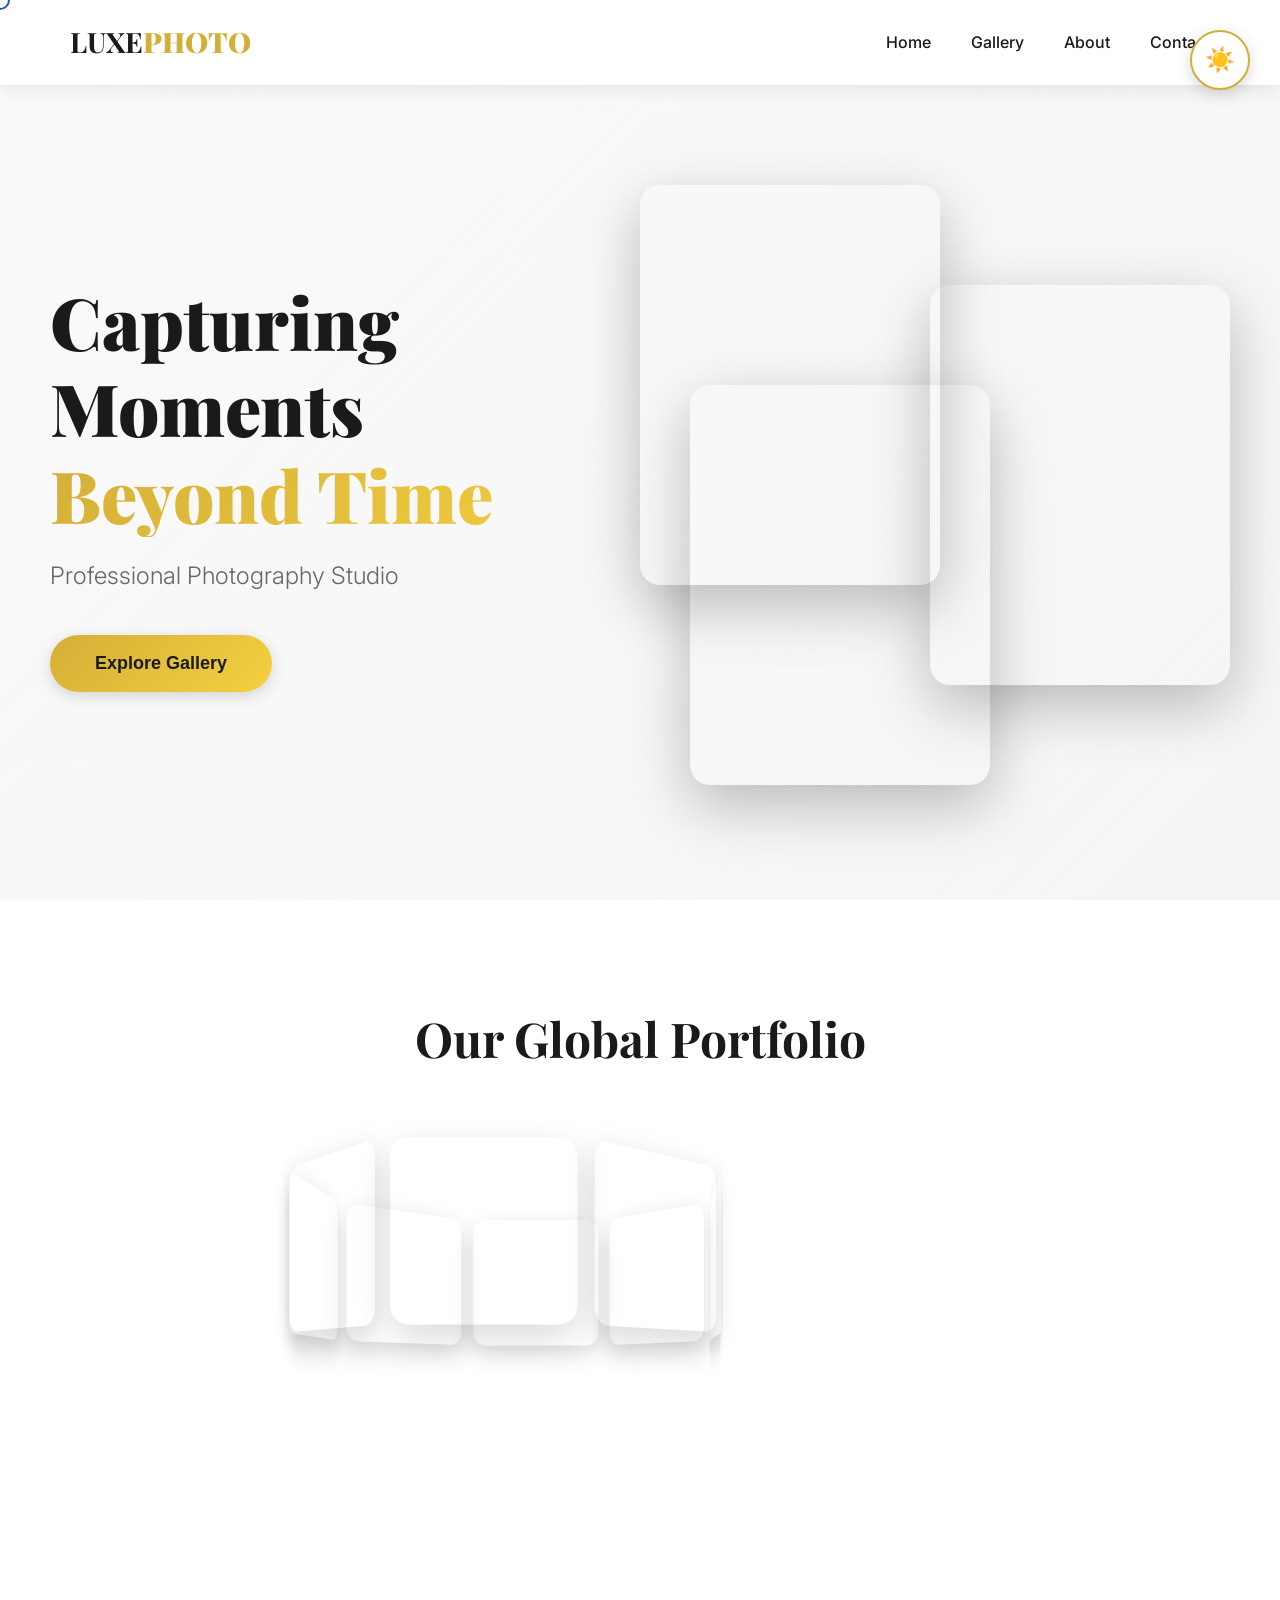
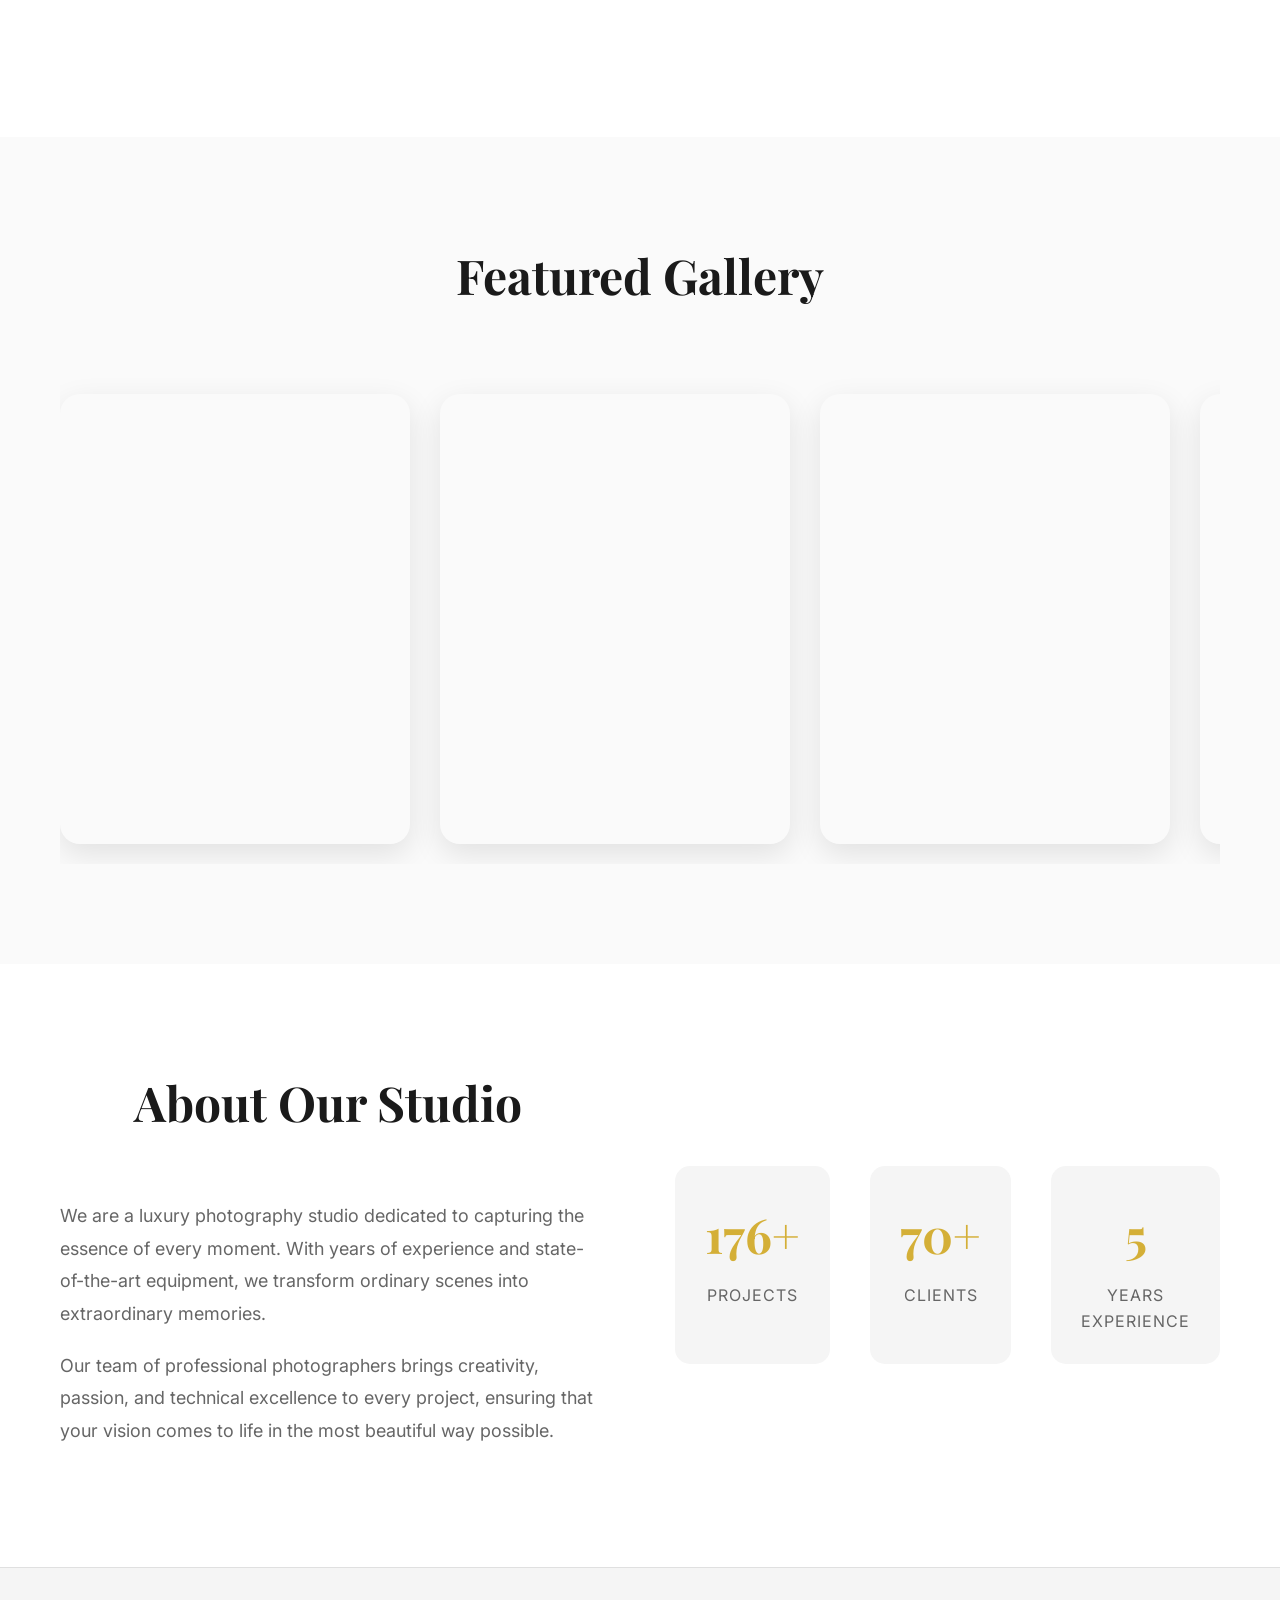
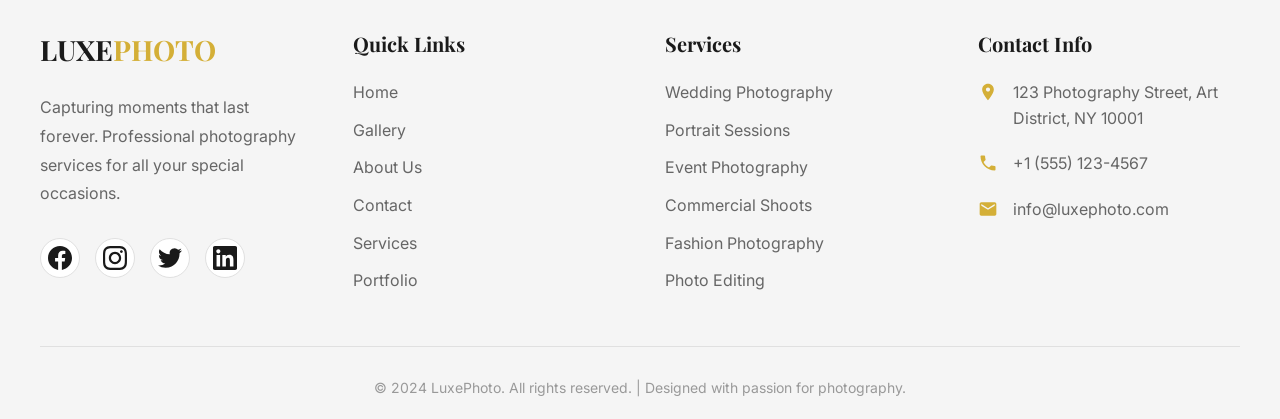
<file: index.html>
<!DOCTYPE html>
<html lang="en">
<head>
    <meta charset="UTF-8">
    <meta name="viewport" content="width=device-width, initial-scale=1.0">
    <title>Luxury Photography Studio</title>
    <link rel="stylesheet" href="styles.css">
    <link rel="preconnect" href="https://fonts.googleapis.com">
    <link rel="preconnect" href="https://fonts.gstatic.com" crossorigin>
    <link href="https://fonts.googleapis.com/css2?family=Playfair+Display:wght@400;600;700;900&family=Inter:wght@300;400;500;600;700&family=Cormorant+Garamond:wght@300;400;600;700&display=swap" rel="stylesheet">
</head>
<body class="light-mode">
    <!-- Custom Cursor -->
    <div class="custom-cursor"></div>
    <div class="cursor-particles"></div>
    <!-- Theme Toggle -->
    <div class="theme-toggle">
        <button id="themeBtn" class="theme-btn" aria-label="Toggle theme">
            <span class="sun-icon">☀️</span>
            <span class="moon-icon">🌙</span>
        </button>
    </div>

    <!-- Navigation -->
    <nav class="navbar">
        <div class="nav-container">
            <div class="logo">
                <h1>LUXE<span>PHOTO</span></h1>
            </div>
            <ul class="nav-menu">
                <li><a href="#home">Home</a></li>
                <li><a href="#gallery">Gallery</a></li>
                <li><a href="#about">About</a></li>
                <li><a href="contact.html">Contact</a></li>
            </ul>
        </div>
    </nav>

    <!-- Hero Section -->
    <section id="home" class="hero">
        <div class="hero-content">
            <h1 class="hero-title">
                <span class="title-line">Capturing</span>
                <span class="title-line">Moments</span>
                <span class="title-line highlight">Beyond Time</span>
            </h1>
            <p class="hero-subtitle">Professional Photography Studio</p>
            <button class="cta-button">Explore Gallery</button>
        </div>
        <div class="hero-images">
            <div class="floating-image img-1"></div>
            <div class="floating-image img-2"></div>
            <div class="floating-image img-3"></div>
        </div>
    </section>

    <!-- Globe Animation Section -->
    <section class="globe-section">
        <div class="globe-container">
            <h2 class="section-title">Our Global Portfolio</h2>
            <div class="globe-wrapper">
                <div class="globe">
                    <div class="globe-photo photo-1"></div>
                    <div class="globe-photo photo-2"></div>
                    <div class="globe-photo photo-3"></div>
                    <div class="globe-photo photo-4"></div>
                    <div class="globe-photo photo-5"></div>
                    <div class="globe-photo photo-6"></div>
                    <div class="globe-photo photo-7"></div>
                    <div class="globe-photo photo-8"></div>
                </div>
            </div>
        </div>
    </section>

    <!-- Gallery Section with Background Slideshow -->
    <section id="gallery" class="gallery-section">
        <div class="gallery-background-slideshow">
            <div class="bg-slide active"></div>
            <div class="bg-slide"></div>
            <div class="bg-slide"></div>
            <div class="bg-slide"></div>
        </div>
        <div class="container">
            <h2 class="section-title">Featured Gallery</h2>
            <div class="gallery-slider-container">
                <div class="gallery-slider">
                    <div class="gallery-item slide-left" data-category="portrait">
                        <div class="gallery-image"></div>
                        <div class="gallery-overlay">
                            <h3>Portrait Excellence</h3>
                            <p>Professional Portraits</p>
                        </div>
                    </div>
                    <div class="gallery-item slide-right" data-category="nature">
                        <div class="gallery-image"></div>
                        <div class="gallery-overlay">
                            <h3>Nature's Beauty</h3>
                            <p>Landscape Photography</p>
                        </div>
                    </div>
                    <div class="gallery-item slide-left" data-category="wedding">
                        <div class="gallery-image"></div>
                        <div class="gallery-overlay">
                            <h3>Wedding Moments</h3>
                            <p>Special Events</p>
                        </div>
                    </div>
                    <div class="gallery-item slide-right" data-category="fashion">
                        <div class="gallery-image"></div>
                        <div class="gallery-overlay">
                            <h3>Fashion Forward</h3>
                            <p>Editorial Shoots</p>
                        </div>
                    </div>
                    <div class="gallery-item slide-left" data-category="architecture">
                        <div class="gallery-image"></div>
                        <div class="gallery-overlay">
                            <h3>Urban Architecture</h3>
                            <p>Cityscapes</p>
                        </div>
                    </div>
                    <div class="gallery-item slide-right" data-category="travel">
                        <div class="gallery-image"></div>
                        <div class="gallery-overlay">
                            <h3>Travel Stories</h3>
                            <p>Adventure Photography</p>
                        </div>
                    </div>
                    <!-- Duplicate items for seamless loop -->
                    <div class="gallery-item slide-left" data-category="portrait">
                        <div class="gallery-image"></div>
                        <div class="gallery-overlay">
                            <h3>Portrait Excellence</h3>
                            <p>Professional Portraits</p>
                        </div>
                    </div>
                    <div class="gallery-item slide-right" data-category="nature">
                        <div class="gallery-image"></div>
                        <div class="gallery-overlay">
                            <h3>Nature's Beauty</h3>
                            <p>Landscape Photography</p>
                        </div>
                    </div>
                </div>
            </div>
        </div>
    </section>

    <!-- About Section -->
    <section id="about" class="about-section">
        <div class="container">
            <div class="about-content">
                <div class="about-text">
                    <h2 class="section-title">About Our Studio</h2>
                    <p>We are a luxury photography studio dedicated to capturing the essence of every moment. With years of experience and state-of-the-art equipment, we transform ordinary scenes into extraordinary memories.</p>
                    <p>Our team of professional photographers brings creativity, passion, and technical excellence to every project, ensuring that your vision comes to life in the most beautiful way possible.</p>
                </div>
                <div class="about-stats">
                    <div class="stat-item">
                        <div class="stat-number" data-target="500">0</div>
                        <div class="stat-label">Projects</div>
                    </div>
                    <div class="stat-item">
                        <div class="stat-number" data-target="200">0</div>
                        <div class="stat-label">Clients</div>
                    </div>
                    <div class="stat-item">
                        <div class="stat-number" data-target="15">0</div>
                        <div class="stat-label">Years Experience</div>
                    </div>
                </div>
            </div>
        </div>
    </section>

    <!-- Footer -->
    <div id="footer-container"></div>

    <script src="script.js"></script>
</body>
</html>
</file>
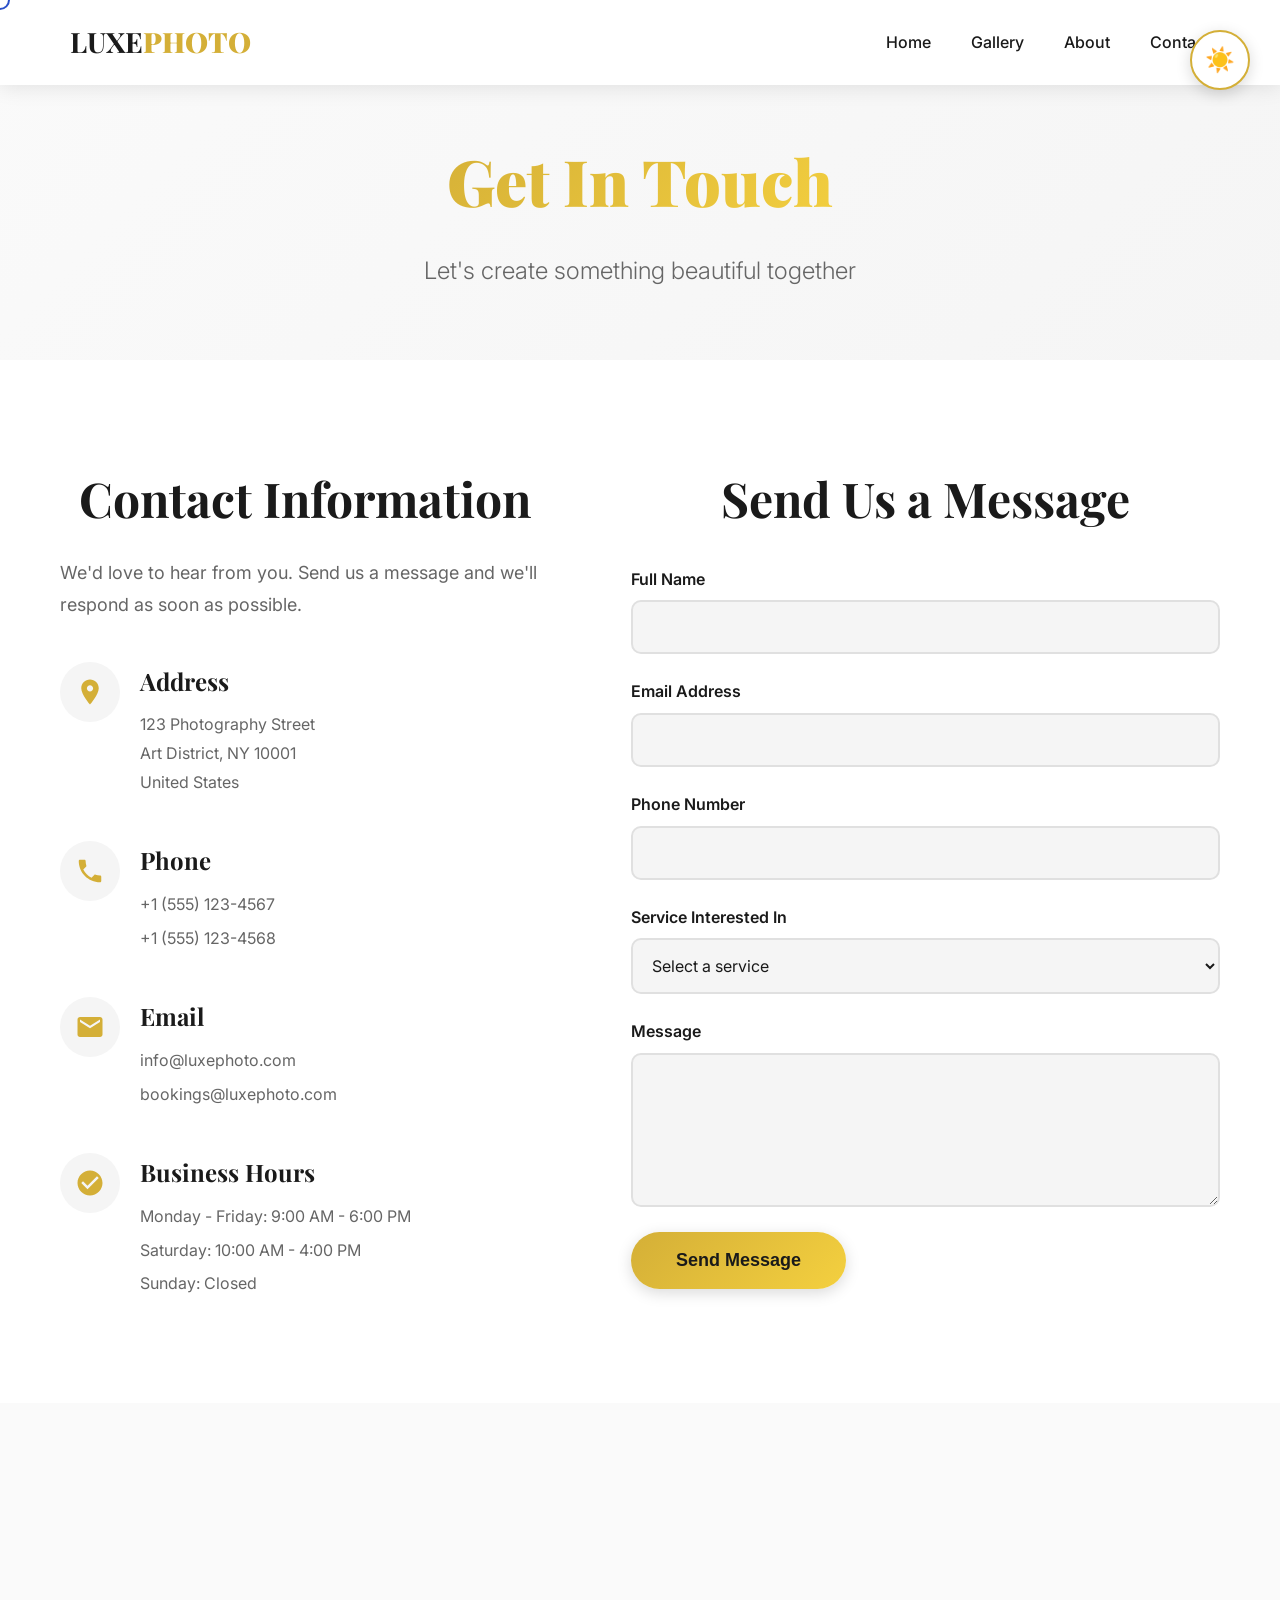
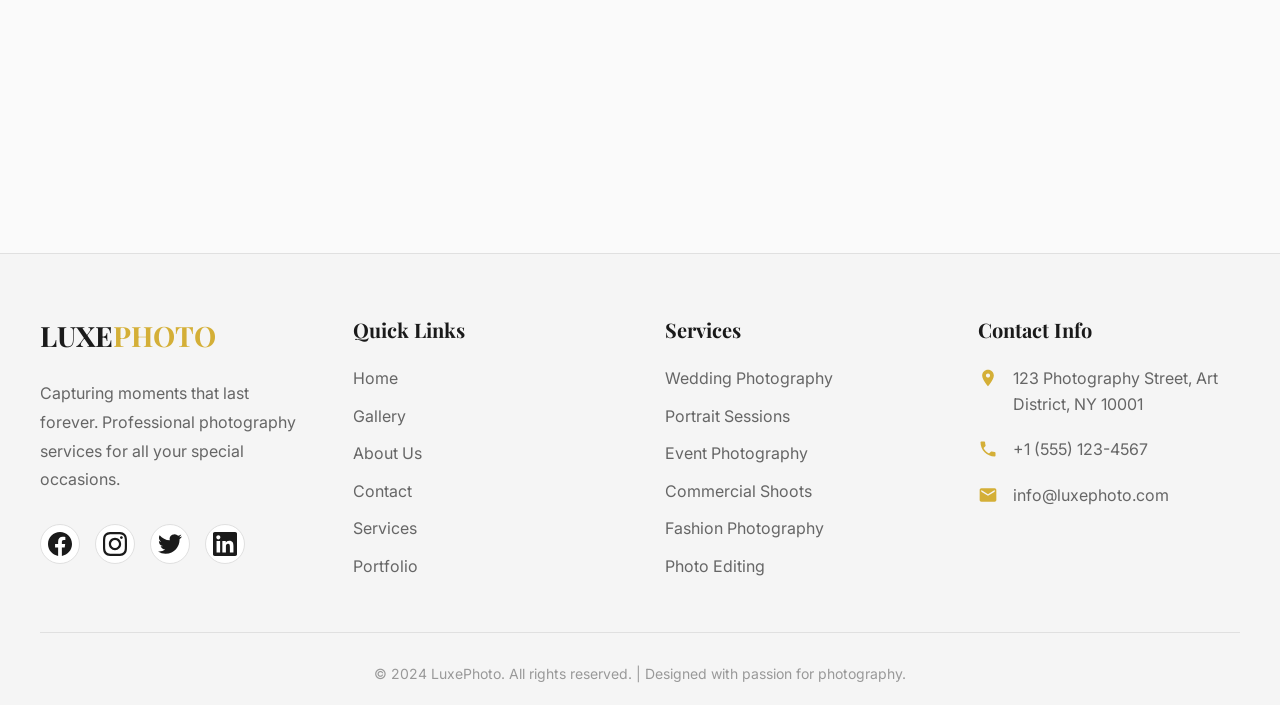
<file: contact.html>
<!DOCTYPE html>
<html lang="en">
<head>
    <meta charset="UTF-8">
    <meta name="viewport" content="width=device-width, initial-scale=1.0">
    <title>Contact Us - Luxury Photography Studio</title>
    <link rel="stylesheet" href="styles.css">
    <link rel="preconnect" href="https://fonts.googleapis.com">
    <link rel="preconnect" href="https://fonts.gstatic.com" crossorigin>
    <link href="https://fonts.googleapis.com/css2?family=Playfair+Display:wght@400;600;700;900&family=Inter:wght@300;400;500;600;700&family=Cormorant+Garamond:wght@300;400;600;700&display=swap" rel="stylesheet">
</head>
<body class="light-mode">
    <!-- Custom Cursor -->
    <div class="custom-cursor"></div>
    <div class="cursor-particles"></div>

    <!-- Theme Toggle -->
    <div class="theme-toggle">
        <button id="themeBtn" class="theme-btn" aria-label="Toggle theme">
            <span class="sun-icon">☀️</span>
            <span class="moon-icon">🌙</span>
        </button>
    </div>

    <!-- Navigation -->
    <nav class="navbar">
        <div class="nav-container">
            <div class="logo">
                <h1><a href="index.html" style="text-decoration: none; color: inherit;">LUXE<span>PHOTO</span></a></h1>
            </div>
            <ul class="nav-menu">
                <li><a href="index.html#home">Home</a></li>
                <li><a href="index.html#gallery">Gallery</a></li>
                <li><a href="index.html#about">About</a></li>
                <li><a href="contact.html">Contact</a></li>
            </ul>
        </div>
    </nav>

    <!-- Contact Hero Section -->
    <section class="contact-hero">
        <div class="contact-hero-content">
            <h1 class="contact-title">Get In Touch</h1>
            <p class="contact-subtitle">Let's create something beautiful together</p>
        </div>
    </section>

    <!-- Contact Section -->
    <section class="contact-section">
        <div class="container">
            <div class="contact-wrapper">
                <div class="contact-info">
                    <h2 class="section-title">Contact Information</h2>
                    <p class="contact-description">We'd love to hear from you. Send us a message and we'll respond as soon as possible.</p>
                    
                    <div class="contact-details">
                        <div class="contact-detail-item">
                            <div class="contact-icon">
                                <svg width="30" height="30" viewBox="0 0 24 24" fill="currentColor">
                                    <path d="M12 2C8.13 2 5 5.13 5 9c0 5.25 7 13 7 13s7-7.75 7-13c0-3.87-3.13-7-7-7zm0 9.5c-1.38 0-2.5-1.12-2.5-2.5s1.12-2.5 2.5-2.5 2.5 1.12 2.5 2.5-1.12 2.5-2.5 2.5z"/>
                                </svg>
                            </div>
                            <div class="contact-text">
                                <h3>Address</h3>
                                <p>123 Photography Street<br>Art District, NY 10001<br>United States</p>
                            </div>
                        </div>

                        <div class="contact-detail-item">
                            <div class="contact-icon">
                                <svg width="30" height="30" viewBox="0 0 24 24" fill="currentColor">
                                    <path d="M6.62 10.79c1.44 2.83 3.76 5.14 6.59 6.59l2.2-2.2c.27-.27.67-.36 1.02-.24 1.12.37 2.33.57 3.57.57.55 0 1 .45 1 1V20c0 .55-.45 1-1 1-9.39 0-17-7.61-17-17 0-.55.45-1 1-1h3.5c.55 0 1 .45 1 1 0 1.25.2 2.45.57 3.57.11.35.03.74-.25 1.02l-2.2 2.2z"/>
                                </svg>
                            </div>
                            <div class="contact-text">
                                <h3>Phone</h3>
                                <p>+1 (555) 123-4567</p>
                                <p>+1 (555) 123-4568</p>
                            </div>
                        </div>

                        <div class="contact-detail-item">
                            <div class="contact-icon">
                                <svg width="30" height="30" viewBox="0 0 24 24" fill="currentColor">
                                    <path d="M20 4H4c-1.1 0-1.99.9-1.99 2L2 18c0 1.1.9 2 2 2h16c1.1 0 2-.9 2-2V6c0-1.1-.9-2-2-2zm0 4l-8 5-8-5V6l8 5 8-5v2z"/>
                                </svg>
                            </div>
                            <div class="contact-text">
                                <h3>Email</h3>
                                <p>info@luxephoto.com</p>
                                <p>bookings@luxephoto.com</p>
                            </div>
                        </div>

                        <div class="contact-detail-item">
                            <div class="contact-icon">
                                <svg width="30" height="30" viewBox="0 0 24 24" fill="currentColor">
                                    <path d="M12 2C6.48 2 2 6.48 2 12s4.48 10 10 10 10-4.48 10-10S17.52 2 12 2zm-2 15l-5-5 1.41-1.41L10 14.17l7.59-7.59L19 8l-9 9z"/>
                                </svg>
                            </div>
                            <div class="contact-text">
                                <h3>Business Hours</h3>
                                <p>Monday - Friday: 9:00 AM - 6:00 PM</p>
                                <p>Saturday: 10:00 AM - 4:00 PM</p>
                                <p>Sunday: Closed</p>
                            </div>
                        </div>
                    </div>
                </div>

                <div class="contact-form-wrapper">
                    <h2 class="section-title">Send Us a Message</h2>
                    <form class="contact-form" id="contactForm">
                        <div class="form-group">
                            <label for="name">Full Name</label>
                            <input type="text" id="name" name="name" required>
                        </div>

                        <div class="form-group">
                            <label for="email">Email Address</label>
                            <input type="email" id="email" name="email" required>
                        </div>

                        <div class="form-group">
                            <label for="phone">Phone Number</label>
                            <input type="tel" id="phone" name="phone">
                        </div>

                        <div class="form-group">
                            <label for="service">Service Interested In</label>
                            <select id="service" name="service" required>
                                <option value="">Select a service</option>
                                <option value="wedding">Wedding Photography</option>
                                <option value="portrait">Portrait Session</option>
                                <option value="event">Event Photography</option>
                                <option value="commercial">Commercial Shoot</option>
                                <option value="fashion">Fashion Photography</option>
                                <option value="other">Other</option>
                            </select>
                        </div>

                        <div class="form-group">
                            <label for="message">Message</label>
                            <textarea id="message" name="message" rows="6" required></textarea>
                        </div>

                        <button type="submit" class="submit-button">Send Message</button>
                    </form>
                </div>
            </div>
        </div>
    </section>

    <!-- Map Section -->
    <section class="map-section">
        <div class="map-container">
            <iframe src="https://www.google.com/maps/embed?pb=!1m18!1m12!1m3!1d3022.184132576576!2d-73.98811768459388!3d40.74844097932781!2m3!1f0!2f0!3f0!3m2!1i1024!2i768!4f13.1!3m3!1m2!1s0x89c259a9b3117469%3A0xd134e199a405a163!2sEmpire%20State%20Building!5e0!3m2!1sen!2sus!4v1234567890123!5m2!1sen!2sus" 
                    width="100%" 
                    height="450" 
                    style="border:0;" 
                    allowfullscreen="" 
                    loading="lazy" 
                    referrerpolicy="no-referrer-when-downgrade">
            </iframe>
        </div>
    </section>

    <!-- Footer -->
    <div id="footer-container"></div>

    <script src="script.js"></script>
    <script>
        // Contact form handling
        document.getElementById('contactForm').addEventListener('submit', function(e) {
            e.preventDefault();
            alert('Thank you for your message! We will get back to you soon.');
            this.reset();
        });
    </script>
</body>
</html>
</file>
<file: styles.css>
/* ===== CSS Variables ===== */
:root {
    /* Light Mode Colors */
    --bg-primary: #fafafa;
    --bg-secondary: #ffffff;
    --bg-tertiary: #f5f5f5;
    --text-primary: #1a1a1a;
    --text-secondary: #666666;
    --text-tertiary: #999999;
    --accent-gold: #d4af37;
    --accent-gold-dark: #b8941f;
    --accent-gold-light: #e8d89f;
    --border-color: #e0e0e0;
    --shadow-light: rgba(0, 0, 0, 0.1);
    --shadow-medium: rgba(0, 0, 0, 0.15);
    --shadow-heavy: rgba(0, 0, 0, 0.25);
    --gradient-primary: linear-gradient(135deg, #667eea 0%, #764ba2 100%);
    --gradient-gold: linear-gradient(135deg, #d4af37 0%, #f4d03f 100%);
}

.dark-mode {
    /* Dark Mode Colors */
    --bg-primary: #0a0a0a;
    --bg-secondary: #1a1a1a;
    --bg-tertiary: #252525;
    --text-primary: #ffffff;
    --text-secondary: #cccccc;
    --text-tertiary: #999999;
    --border-color: #333333;
    --shadow-light: rgba(0, 0, 0, 0.3);
    --shadow-medium: rgba(0, 0, 0, 0.5);
    --shadow-heavy: rgba(0, 0, 0, 0.7);
}

/* ===== Reset & Base Styles ===== */
* {
    margin: 0;
    padding: 0;
    box-sizing: border-box;
}

html {
    scroll-behavior: smooth;
}

body {
    font-family: 'Inter', sans-serif;
    background-color: var(--bg-primary);
    color: var(--text-primary);
    line-height: 1.6;
    overflow-x: hidden;
    transition: background-color 0.3s ease, color 0.3s ease;
    cursor: none; /* Hide default cursor for custom cursor */
}

/* ===== Custom Cursor ===== */
.custom-cursor {
    width: 20px;
    height: 20px;
    border: 2px solid var(--accent-gold);
    border-radius: 50%;
    position: fixed;
    pointer-events: none;
    z-index: 9999;
    transition: transform 0.1s ease, width 0.3s ease, height 0.3s ease;
    transform: translate(-50%, -50%);
    mix-blend-mode: difference;
}

.custom-cursor.hover {
    width: 60px;
    height: 60px;
    background: rgba(212, 175, 55, 0.2);
}

.cursor-particles {
    position: fixed;
    pointer-events: none;
    z-index: 9998;
    width: 100%;
    height: 100%;
    top: 0;
    left: 0;
}

.container {
    max-width: 1200px;
    margin: 0 auto;
    padding: 0 20px;
}

/* ===== Theme Toggle ===== */
.theme-toggle {
    position: fixed;
    top: 30px;
    right: 30px;
    z-index: 1000;
}

.theme-btn {
    width: 60px;
    height: 60px;
    border-radius: 50%;
    border: 2px solid var(--accent-gold);
    background: var(--bg-secondary);
    cursor: pointer;
    display: flex;
    align-items: center;
    justify-content: center;
    font-size: 24px;
    transition: all 0.3s ease;
    box-shadow: 0 4px 15px var(--shadow-medium);
    position: relative;
    overflow: hidden;
}

.theme-btn:hover {
    transform: scale(1.1);
    box-shadow: 0 6px 20px var(--shadow-heavy);
}

.theme-btn .sun-icon,
.theme-btn .moon-icon {
    position: absolute;
    transition: opacity 0.3s ease, transform 0.3s ease;
}

.dark-mode .sun-icon {
    opacity: 0;
    transform: rotate(90deg);
}

.light-mode .moon-icon {
    opacity: 0;
    transform: rotate(-90deg);
}

.dark-mode .moon-icon {
    opacity: 1;
    transform: rotate(0deg);
}

.light-mode .sun-icon {
    opacity: 1;
    transform: rotate(0deg);
}

/* ===== Navigation ===== */
.navbar {
    position: fixed;
    top: 0;
    width: 100%;
    background: rgba(255, 255, 255, 0.95);
    backdrop-filter: blur(10px);
    box-shadow: 0 2px 20px var(--shadow-light);
    z-index: 999;
    transition: all 0.3s ease;
}

.dark-mode .navbar {
    background: rgba(26, 26, 26, 0.95);
}

.nav-container {
    max-width: 1200px;
    margin: 0 auto;
    padding: 20px 30px;
    display: flex;
    justify-content: space-between;
    align-items: center;
}

.logo h1 {
    font-family: 'Playfair Display', serif;
    font-size: 28px;
    font-weight: 700;
    color: var(--text-primary);
}

.logo span {
    color: var(--accent-gold);
    font-weight: 900;
}

.nav-menu {
    display: flex;
    list-style: none;
    gap: 40px;
}

.nav-menu a {
    text-decoration: none;
    color: var(--text-primary);
    font-weight: 500;
    font-size: 16px;
    position: relative;
    transition: color 0.3s ease;
}

.nav-menu a::after {
    content: '';
    position: absolute;
    bottom: -5px;
    left: 0;
    width: 0;
    height: 2px;
    background: var(--accent-gold);
    transition: width 0.3s ease;
}

.nav-menu a:hover {
    color: var(--accent-gold);
}

.nav-menu a:hover::after {
    width: 100%;
}

/* ===== Hero Section ===== */
.hero {
    min-height: 100vh;
    display: flex;
    align-items: center;
    justify-content: space-between;
    padding: 120px 50px 50px;
    position: relative;
    overflow: hidden;
    background: linear-gradient(135deg, var(--bg-primary) 0%, var(--bg-tertiary) 100%);
}

.hero-content {
    flex: 1;
    max-width: 600px;
    z-index: 2;
    animation: fadeInUp 1s ease;
}

.hero-title {
    font-family: 'Playfair Display', serif;
    font-size: 72px;
    font-weight: 900;
    line-height: 1.2;
    margin-bottom: 20px;
}

.title-line {
    display: block;
    animation: slideInLeft 0.8s ease forwards;
    opacity: 0;
}

.title-line:nth-child(1) {
    animation-delay: 0.2s;
}

.title-line:nth-child(2) {
    animation-delay: 0.4s;
}

.title-line:nth-child(3) {
    animation-delay: 0.6s;
}

.highlight {
    background: var(--gradient-gold);
    -webkit-background-clip: text;
    -webkit-text-fill-color: transparent;
    background-clip: text;
}

.hero-subtitle {
    font-size: 24px;
    color: var(--text-secondary);
    margin-bottom: 40px;
    font-weight: 300;
    animation: fadeIn 1s ease 0.8s forwards;
    opacity: 0;
}

.cta-button {
    padding: 18px 45px;
    font-size: 18px;
    font-weight: 600;
    background: var(--gradient-gold);
    color: #1a1a1a;
    border: none;
    border-radius: 50px;
    cursor: pointer;
    transition: all 0.3s ease;
    box-shadow: 0 4px 15px var(--shadow-medium);
    animation: fadeIn 1s ease 1s forwards;
    opacity: 0;
}

.cta-button:hover {
    transform: translateY(-3px);
    box-shadow: 0 6px 25px var(--shadow-heavy);
}

/* Floating Images in Hero */
.hero-images {
    flex: 1;
    position: relative;
    height: 600px;
    max-width: 600px;
}

.floating-image {
    position: absolute;
    width: 300px;
    height: 400px;
    border-radius: 20px;
    overflow: hidden;
    box-shadow: 0 20px 60px var(--shadow-heavy);
    animation: float 6s ease-in-out infinite;
    background-size: cover;
    background-position: center;
    opacity: 0;
    animation: float 6s ease-in-out infinite, fadeInImage 1s ease forwards;
}

.img-1 {
    top: 0;
    left: 0;
    background-image: url('https://images.unsplash.com/photo-1492684223066-81342ee5ff30?w=800&q=80');
    animation-delay: 0.5s, 0.5s;
    z-index: 3;
}

.img-2 {
    top: 100px;
    right: 0;
    background-image: url('https://images.unsplash.com/photo-1519741497674-611481863552?w=800&q=80');
    animation-delay: 1s, 1s;
    z-index: 2;
}

.img-3 {
    bottom: 0;
    left: 50px;
    background-image: url('https://images.unsplash.com/photo-1488426862026-3ee34a7d66df?w=800&q=80');
    animation-delay: 1.5s, 1.5s;
    z-index: 1;
}

/* ===== Globe Animation Section ===== */
.globe-section {
    padding: 100px 20px;
    background: var(--bg-secondary);
    position: relative;
    overflow: hidden;
}

.section-title {
    font-family: 'Playfair Display', serif;
    font-size: 48px;
    text-align: center;
    margin-bottom: 60px;
    color: var(--text-primary);
    font-weight: 700;
}

.globe-wrapper {
    display: flex;
    justify-content: center;
    align-items: center;
    perspective: 1000px;
    height: 500px;
}

.globe {
    position: relative;
    width: 400px;
    height: 400px;
    transform-style: preserve-3d;
    animation: rotateGlobe 20s linear infinite;
}

.globe-photo {
    position: absolute;
    width: 150px;
    height: 150px;
    border-radius: 15px;
    overflow: hidden;
    box-shadow: 0 10px 30px var(--shadow-medium);
    background-size: cover;
    background-position: center;
    opacity: 0;
    animation: fadeInImage 1s ease forwards;
}

.photo-1 {
    background-image: url('https://images.unsplash.com/photo-1507003211169-0a1dd7228f2d?w=400&q=80');
    transform: rotateY(0deg) translateZ(200px);
    animation-delay: 0.2s;
}

.photo-2 {
    background-image: url('https://images.unsplash.com/photo-1494790108377-be9c29b29330?w=400&q=80');
    transform: rotateY(45deg) translateZ(200px);
    animation-delay: 0.4s;
}

.photo-3 {
    background-image: url('https://images.unsplash.com/photo-1506794778202-cad84cf45f1d?w=400&q=80');
    transform: rotateY(90deg) translateZ(200px);
    animation-delay: 0.6s;
}

.photo-4 {
    background-image: url('https://images.unsplash.com/photo-1534528741775-53994a69daeb?w=400&q=80');
    transform: rotateY(135deg) translateZ(200px);
    animation-delay: 0.8s;
}

.photo-5 {
    background-image: url('https://images.unsplash.com/photo-1529626455594-4ff0802cfb7e?w=400&q=80');
    transform: rotateY(180deg) translateZ(200px);
    animation-delay: 1s;
}

.photo-6 {
    background-image: url('https://images.unsplash.com/photo-1539571696357-5a69c17a67c6?w=400&q=80');
    transform: rotateY(225deg) translateZ(200px);
    animation-delay: 1.2s;
}

.photo-7 {
    background-image: url('https://images.unsplash.com/photo-1500648767791-00dcc994a43e?w=400&q=80');
    transform: rotateY(270deg) translateZ(200px);
    animation-delay: 1.4s;
}

.photo-8 {
    background-image: url('https://images.unsplash.com/photo-1507003211169-0a1dd7228f2d?w=400&q=80');
    transform: rotateY(315deg) translateZ(200px);
    animation-delay: 1.6s;
}

/* ===== Gallery Section with Background Slideshow ===== */
.gallery-section {
    padding: 100px 20px;
    background: var(--bg-primary);
    position: relative;
    overflow: hidden;
}

.gallery-background-slideshow {
    position: absolute;
    top: 0;
    left: 0;
    width: 100%;
    height: 100%;
    z-index: 0;
    opacity: 0.15;
}

.bg-slide {
    position: absolute;
    top: 0;
    left: 0;
    width: 100%;
    height: 100%;
    background-size: cover;
    background-position: center;
    opacity: 0;
    transition: opacity 2s ease-in-out;
}

.bg-slide.active {
    opacity: 1;
}

.bg-slide:nth-child(1) {
    background-image: url('https://images.unsplash.com/photo-1492684223066-81342ee5ff30?w=1920&q=80');
}

.bg-slide:nth-child(2) {
    background-image: url('https://images.unsplash.com/photo-1506905925346-21bda4d32df4?w=1920&q=80');
}

.bg-slide:nth-child(3) {
    background-image: url('https://images.unsplash.com/photo-1519741497674-611481863552?w=1920&q=80');
}

.bg-slide:nth-child(4) {
    background-image: url('https://images.unsplash.com/photo-1488426862026-3ee34a7d66df?w=1920&q=80');
}

.gallery-section .container {
    position: relative;
    z-index: 1;
}

.gallery-slider-container {
    overflow: hidden;
    margin-top: 50px;
    position: relative;
    padding: 20px 0;
}

.gallery-slider {
    display: flex;
    gap: 30px;
    animation: slideGallery 30s linear infinite;
    will-change: transform;
    width: fit-content;
}

.gallery-item {
    position: relative;
    min-width: 350px;
    height: 450px;
    border-radius: 20px;
    overflow: hidden;
    cursor: pointer;
    box-shadow: 0 10px 30px var(--shadow-light);
    transition: all 0.4s ease;
    flex-shrink: 0;
}

.gallery-item.slide-left {
    animation: slideInFromRight 1s ease forwards;
}

.gallery-item.slide-right {
    animation: slideInFromLeft 1s ease forwards;
}

.gallery-item:hover {
    transform: translateY(-10px) scale(1.05);
    box-shadow: 0 20px 50px var(--shadow-heavy);
    z-index: 10;
}

.gallery-image {
    width: 100%;
    height: 100%;
    background-size: cover;
    background-position: center;
    transition: transform 0.4s ease;
}

.gallery-item:hover .gallery-image {
    transform: scale(1.1);
}

.gallery-item[data-category="portrait"] .gallery-image {
    background-image: url('https://images.unsplash.com/photo-1544005313-94ddf0286df2?w=800&q=80');
}

.gallery-item[data-category="nature"] .gallery-image {
    background-image: url('https://images.unsplash.com/photo-1506905925346-21bda4d32df4?w=800&q=80');
}

.gallery-item[data-category="wedding"] .gallery-image {
    background-image: url('https://images.unsplash.com/photo-1519741497674-611481863552?w=800&q=80');
}

.gallery-item[data-category="fashion"] .gallery-image {
    background-image: url('https://images.unsplash.com/photo-1488426862026-3ee34a7d66df?w=800&q=80');
}

.gallery-item[data-category="architecture"] .gallery-image {
    background-image: url('https://images.unsplash.com/photo-1492684223066-81342ee5ff30?w=800&q=80');
}

.gallery-item[data-category="travel"] .gallery-image {
    background-image: url('https://images.unsplash.com/photo-1469854523086-cc02fe5d8800?w=800&q=80');
}

.gallery-overlay {
    position: absolute;
    bottom: 0;
    left: 0;
    right: 0;
    background: linear-gradient(to top, rgba(0,0,0,0.8), transparent);
    padding: 30px;
    transform: translateY(100%);
    transition: transform 0.4s ease;
}

.gallery-item:hover .gallery-overlay {
    transform: translateY(0);
}

.gallery-overlay h3 {
    font-family: 'Playfair Display', serif;
    font-size: 28px;
    color: #ffffff;
    margin-bottom: 10px;
}

.gallery-overlay p {
    color: var(--accent-gold-light);
    font-size: 16px;
}

/* ===== About Section ===== */
.about-section {
    padding: 100px 20px;
    background: var(--bg-secondary);
}

.about-content {
    display: grid;
    grid-template-columns: 1fr 1fr;
    gap: 80px;
    align-items: center;
}

.about-text p {
    font-size: 18px;
    color: var(--text-secondary);
    margin-bottom: 20px;
    line-height: 1.8;
}

.about-stats {
    display: grid;
    grid-template-columns: repeat(3, 1fr);
    gap: 40px;
}

.stat-item {
    text-align: center;
    padding: 30px;
    background: var(--bg-tertiary);
    border-radius: 15px;
    transition: transform 0.3s ease;
}

.stat-item:hover {
    transform: translateY(-5px);
}

.stat-number {
    font-family: 'Playfair Display', serif;
    font-size: 48px;
    font-weight: 700;
    color: var(--accent-gold);
    margin-bottom: 10px;
}

.stat-label {
    font-size: 16px;
    color: var(--text-secondary);
    text-transform: uppercase;
    letter-spacing: 1px;
}

/* ===== Footer with Background Images ===== */
.footer {
    background: var(--bg-tertiary);
    padding: 60px 20px 20px;
    border-top: 1px solid var(--border-color);
    position: relative;
    overflow: hidden;
}

.footer::before {
    content: '';
    position: absolute;
    top: 0;
    left: 0;
    width: 100%;
    height: 100%;
    background-size: cover;
    background-position: center;
    opacity: 0.1;
    z-index: 0;
    transition: opacity 0.5s ease;
}

.light-mode .footer::before {
    background-image: url('https://images.unsplash.com/photo-1492684223066-81342ee5ff30?w=1920&q=80');
}

.dark-mode .footer::before {
    background-image: url('https://images.unsplash.com/photo-1506905925346-21bda4d32df4?w=1920&q=80');
}

.footer-container {
    position: relative;
    z-index: 1;
}

.footer-container {
    max-width: 1200px;
    margin: 0 auto;
}

.footer-content {
    display: grid;
    grid-template-columns: repeat(auto-fit, minmax(250px, 1fr));
    gap: 50px;
    margin-bottom: 40px;
}

.footer-logo {
    font-family: 'Playfair Display', serif;
    font-size: 28px;
    font-weight: 700;
    color: var(--text-primary);
    margin-bottom: 20px;
}

.footer-logo span {
    color: var(--accent-gold);
}

.footer-description {
    color: var(--text-secondary);
    margin-bottom: 30px;
    line-height: 1.8;
}

.social-links {
    display: flex;
    gap: 15px;
}

.social-link {
    width: 40px;
    height: 40px;
    border-radius: 50%;
    background: var(--bg-secondary);
    display: flex;
    align-items: center;
    justify-content: center;
    color: var(--text-primary);
    transition: all 0.3s ease;
    border: 1px solid var(--border-color);
}

.social-link:hover {
    background: var(--accent-gold);
    color: #1a1a1a;
    transform: translateY(-3px);
}

.footer-heading {
    font-family: 'Playfair Display', serif;
    font-size: 20px;
    margin-bottom: 20px;
    color: var(--text-primary);
}

.footer-links {
    list-style: none;
}

.footer-links li {
    margin-bottom: 12px;
}

.footer-links a {
    color: var(--text-secondary);
    text-decoration: none;
    transition: color 0.3s ease;
    display: inline-block;
}

.footer-links a:hover {
    color: var(--accent-gold);
    transform: translateX(5px);
}

.footer-contact {
    list-style: none;
}

.footer-contact li {
    display: flex;
    align-items: flex-start;
    gap: 15px;
    margin-bottom: 20px;
    color: var(--text-secondary);
}

.footer-contact li svg {
    flex-shrink: 0;
    margin-top: 2px;
    color: var(--accent-gold);
}

.footer-bottom {
    text-align: center;
    padding-top: 30px;
    border-top: 1px solid var(--border-color);
    color: var(--text-tertiary);
    font-size: 14px;
}

/* ===== Animations ===== */
@keyframes fadeIn {
    from {
        opacity: 0;
    }
    to {
        opacity: 1;
    }
}

@keyframes fadeInUp {
    from {
        opacity: 0;
        transform: translateY(30px);
    }
    to {
        opacity: 1;
        transform: translateY(0);
    }
}

@keyframes fadeInImage {
    from {
        opacity: 0;
    }
    to {
        opacity: 1;
    }
}

@keyframes slideInLeft {
    from {
        opacity: 0;
        transform: translateX(-50px);
    }
    to {
        opacity: 1;
        transform: translateX(0);
    }
}

@keyframes float {
    0%, 100% {
        transform: translateY(0px) rotate(0deg);
    }
    50% {
        transform: translateY(-20px) rotate(2deg);
    }
}

@keyframes rotateGlobe {
    from {
        transform: rotateY(0deg);
    }
    to {
        transform: rotateY(360deg);
    }
}

@keyframes slideGallery {
    0% {
        transform: translateX(0);
    }
    100% {
        transform: translateX(calc(-50% - 15px));
    }
}

/* Pause animation on hover for better UX */
.gallery-slider-container:hover .gallery-slider {
    animation-play-state: paused;
}

@keyframes slideInFromLeft {
    from {
        opacity: 0;
        transform: translateX(-100%);
    }
    to {
        opacity: 1;
        transform: translateX(0);
    }
}

@keyframes slideInFromRight {
    from {
        opacity: 0;
        transform: translateX(100%);
    }
    to {
        opacity: 1;
        transform: translateX(0);
    }
}

@keyframes particleFloat {
    0% {
        transform: translateY(0) translateX(0) rotate(0deg);
        opacity: 1;
    }
    100% {
        transform: translateY(-100px) translateX(var(--random-x)) rotate(360deg);
        opacity: 0;
    }
}

/* ===== Contact Page Styles ===== */
.contact-hero {
    min-height: 40vh;
    display: flex;
    align-items: center;
    justify-content: center;
    background: linear-gradient(135deg, var(--bg-primary) 0%, var(--bg-tertiary) 100%);
    padding: 120px 20px 60px;
    text-align: center;
}

.contact-title {
    font-family: 'Playfair Display', serif;
    font-size: 64px;
    font-weight: 900;
    margin-bottom: 20px;
    background: var(--gradient-gold);
    -webkit-background-clip: text;
    -webkit-text-fill-color: transparent;
    background-clip: text;
}

.contact-subtitle {
    font-size: 24px;
    color: var(--text-secondary);
    font-weight: 300;
}

.contact-section {
    padding: 100px 20px;
    background: var(--bg-secondary);
}

.contact-wrapper {
    display: grid;
    grid-template-columns: 1fr 1.2fr;
    gap: 80px;
    align-items: start;
}

.contact-info h2 {
    margin-bottom: 20px;
}

.contact-description {
    font-size: 18px;
    color: var(--text-secondary);
    margin-bottom: 40px;
    line-height: 1.8;
}

.contact-details {
    display: flex;
    flex-direction: column;
    gap: 40px;
}

.contact-detail-item {
    display: flex;
    gap: 20px;
    align-items: flex-start;
}

.contact-icon {
    width: 60px;
    height: 60px;
    border-radius: 50%;
    background: var(--bg-tertiary);
    display: flex;
    align-items: center;
    justify-content: center;
    color: var(--accent-gold);
    flex-shrink: 0;
    transition: all 0.3s ease;
}

.contact-detail-item:hover .contact-icon {
    background: var(--accent-gold);
    color: #1a1a1a;
    transform: scale(1.1);
}

.contact-text h3 {
    font-family: 'Playfair Display', serif;
    font-size: 24px;
    margin-bottom: 10px;
    color: var(--text-primary);
}

.contact-text p {
    color: var(--text-secondary);
    line-height: 1.8;
    margin-bottom: 5px;
}

.contact-form-wrapper h2 {
    margin-bottom: 30px;
}

.contact-form {
    display: flex;
    flex-direction: column;
    gap: 25px;
}

.form-group {
    display: flex;
    flex-direction: column;
}

.form-group label {
    font-weight: 600;
    margin-bottom: 8px;
    color: var(--text-primary);
    font-size: 16px;
}

.form-group input,
.form-group select,
.form-group textarea {
    padding: 15px;
    border: 2px solid var(--border-color);
    border-radius: 10px;
    background: var(--bg-tertiary);
    color: var(--text-primary);
    font-size: 16px;
    font-family: 'Inter', sans-serif;
    transition: all 0.3s ease;
}

.form-group input:focus,
.form-group select:focus,
.form-group textarea:focus {
    outline: none;
    border-color: var(--accent-gold);
    box-shadow: 0 0 0 3px rgba(212, 175, 55, 0.1);
}

.form-group textarea {
    resize: vertical;
    min-height: 150px;
}

.submit-button {
    padding: 18px 45px;
    font-size: 18px;
    font-weight: 600;
    background: var(--gradient-gold);
    color: #1a1a1a;
    border: none;
    border-radius: 50px;
    cursor: pointer;
    transition: all 0.3s ease;
    box-shadow: 0 4px 15px var(--shadow-medium);
    align-self: flex-start;
}

.submit-button:hover {
    transform: translateY(-3px);
    box-shadow: 0 6px 25px var(--shadow-heavy);
}

.map-section {
    padding: 0;
    background: var(--bg-primary);
}

.map-container {
    width: 100%;
    height: 450px;
    overflow: hidden;
}

.map-container iframe {
    width: 100%;
    height: 100%;
    border: none;
    filter: grayscale(20%);
    transition: filter 0.3s ease;
}

.map-container:hover iframe {
    filter: grayscale(0%);
}

/* ===== Responsive Design ===== */
@media (max-width: 1200px) {
    .gallery-item {
        min-width: 300px;
        height: 400px;
    }
}

@media (max-width: 968px) {
    .hero {
        flex-direction: column;
        text-align: center;
        padding: 100px 20px 50px;
    }

    .hero-title {
        font-size: 48px;
    }

    .hero-images {
        margin-top: 50px;
        max-width: 100%;
    }

    .about-content {
        grid-template-columns: 1fr;
        gap: 50px;
    }

    .globe {
        width: 300px;
        height: 300px;
    }

    .globe-photo {
        width: 120px;
        height: 120px;
    }

    .photo-1,
    .photo-2,
    .photo-3,
    .photo-4,
    .photo-5,
    .photo-6,
    .photo-7,
    .photo-8 {
        transform: translateZ(150px);
    }
}

@media (max-width: 768px) {
    body {
        cursor: auto; /* Show default cursor on mobile */
    }

    .custom-cursor {
        display: none; /* Hide custom cursor on mobile */
    }

    .nav-menu {
        gap: 15px;
        flex-wrap: wrap;
    }

    .nav-menu a {
        font-size: 14px;
    }

    .hero-title {
        font-size: 36px;
    }

    .section-title {
        font-size: 36px;
    }

    .gallery-item {
        min-width: 280px;
        height: 350px;
    }

    .gallery-slider {
        gap: 20px;
    }

    .about-stats {
        grid-template-columns: 1fr;
    }

    .contact-wrapper {
        grid-template-columns: 1fr;
        gap: 50px;
    }

    .contact-title {
        font-size: 42px;
    }

    .contact-subtitle {
        font-size: 18px;
    }

    .theme-toggle {
        top: 20px;
        right: 20px;
    }

    .theme-btn {
        width: 50px;
        height: 50px;
        font-size: 20px;
    }

    .hero-images {
        height: 400px;
    }

    .floating-image {
        width: 200px;
        height: 250px;
    }

    .globe {
        width: 250px;
        height: 250px;
    }

    .globe-photo {
        width: 100px;
        height: 100px;
    }

    .photo-1,
    .photo-2,
    .photo-3,
    .photo-4,
    .photo-5,
    .photo-6,
    .photo-7,
    .photo-8 {
        transform: translateZ(120px);
    }
}

@media (max-width: 480px) {
    .nav-container {
        flex-direction: column;
        gap: 15px;
        padding: 15px 20px;
    }

    .nav-menu {
        justify-content: center;
        width: 100%;
    }

    .hero {
        padding: 80px 15px 30px;
    }

    .hero-title {
        font-size: 28px;
    }

    .hero-subtitle {
        font-size: 18px;
    }

    .section-title {
        font-size: 28px;
    }

    .gallery-item {
        min-width: 250px;
        height: 300px;
    }

    .contact-title {
        font-size: 32px;
    }

    .contact-detail-item {
        flex-direction: column;
        text-align: center;
    }

    .contact-icon {
        align-self: center;
    }

    .footer-content {
        grid-template-columns: 1fr;
        gap: 30px;
        text-align: center;
    }

    .social-links {
        justify-content: center;
    }

    .about-content {
        grid-template-columns: 1fr;
    }

    .theme-toggle {
        top: 15px;
        right: 15px;
    }

    .theme-btn {
        width: 45px;
        height: 45px;
        font-size: 18px;
    }
}

@media (min-width: 769px) and (max-width: 1024px) {
    .gallery-item {
        min-width: 320px;
        height: 420px;
    }

    .contact-wrapper {
        gap: 60px;
    }
}
</file>
